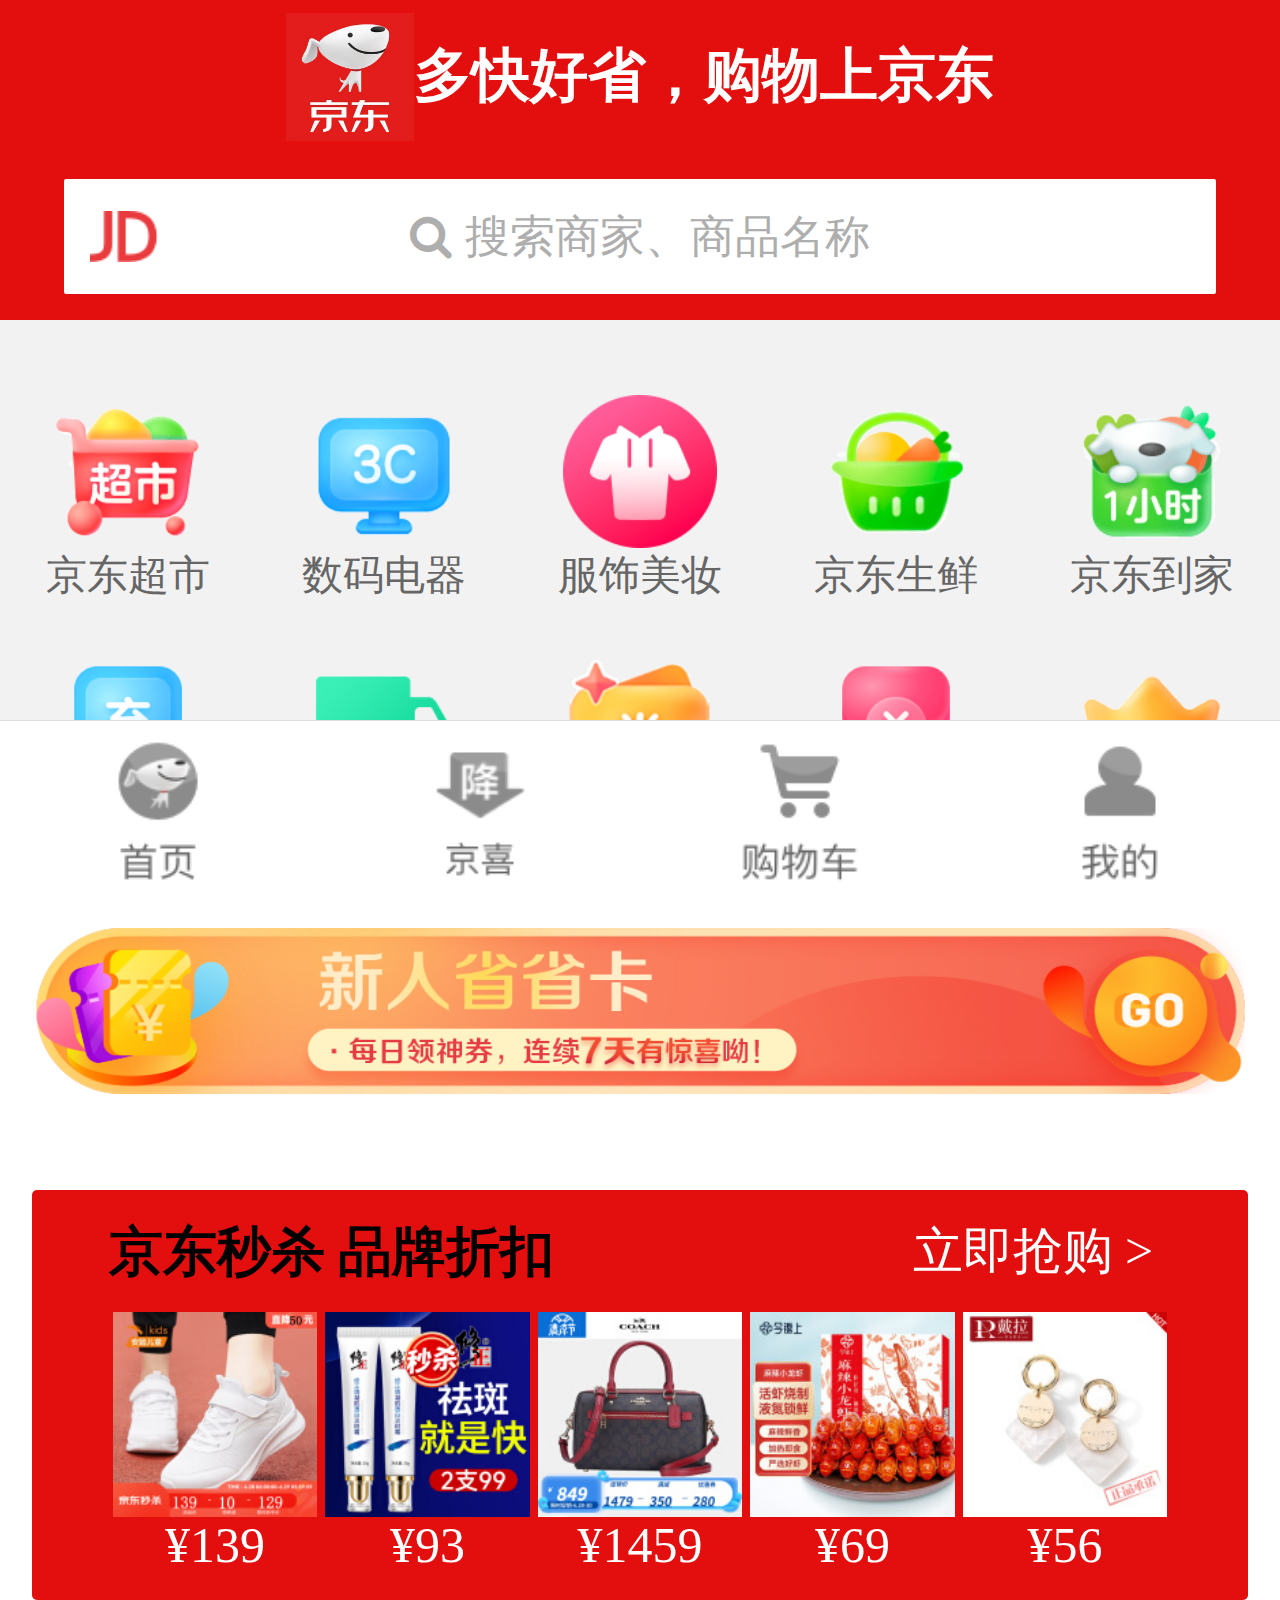
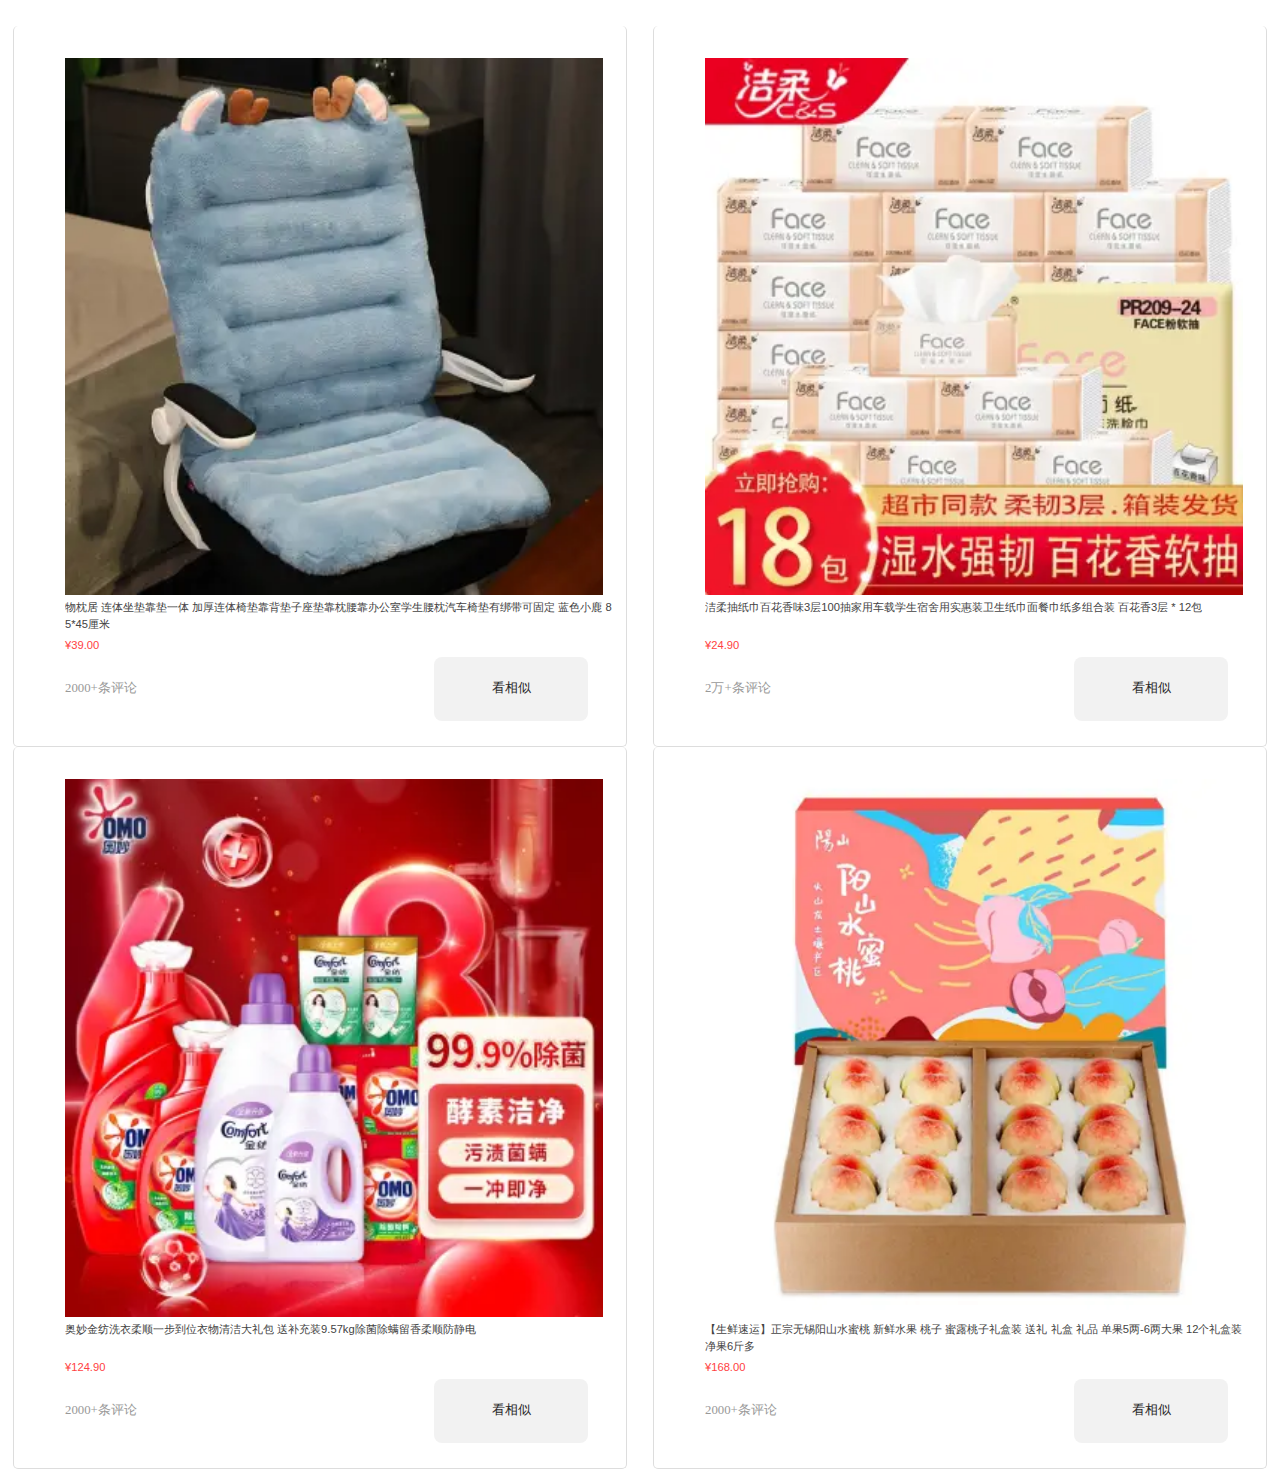
<file: index.html>
<!DOCTYPE html>
<html lang="en">
<head>
    <meta charset="UTF-8">
    <meta name="viewport" content="width=device-width,initial-scale=1">
    <link href="framework/font-awesome/css/font-awesome.min.css" rel="stylesheet">
    <link href="framework/reset.css" rel="stylesheet">
    <link href="framework/icon.css" rel="stylesheet">
    <link rel="stylesheet" href="css/index.css">
    <title>首页</title>
    <script src="js/test.js"></script>
</head>
<body>
    <!--总容器-->
    <div class="wrapper">
        <!--hearder部分-->
        <header>
            <div class="location-text"><img src="img/OIP-C.jpg">多快好省，购物上京东</div>
        </header>

      <!--search部分-->
        <div class="search">
            <div class="search-fixed-top" id="fixedBox">
                <div class="search-box">
                    <img src="img/jd.png">
                    <i class="fa fa-search"></i>搜索商家、商品名称
                </div>
            </div>
        </div>

        <!--分类部分-->
        <ul class="type">
            <li onclick="location.href='products.html'">
                <img src="img/ec560dbf9b82b90b.png!q70.png">
                <p>京东超市</p>
            </li>
            <li onclick="location.href='products.html'">
                <img src="img/shumaq70.png">
                <p>数码电器</p>
            </li>
            <li onclick="location.href='products.html'">
                <img src="img/fuzhuangq70.png">
                <p>服饰美妆</p>
            </li>
            <li onclick="location.href='products.html'">
                <img src="img/shengxianq70.png">
                <p>京东生鲜</p>
            </li>
            <li onclick="location.href='products.html'">
                <img src="img/daojaq70.png">
                <p>京东到家</p>
            </li>
            <li onclick="location.href='products.html'">
                <img src="img/chongzhiq70.png">
                <p>充值缴费</p>
            </li>
            <li onclick="location.href='products.html'">
                <img src="img/wuliuq70.png">
                <p>物流查询</p>
            </li>
            <li onclick="location.href='products.html'">
                <img src="img/quanq70.png">
                <p>领券</p>
            </li>
            <li onclick="location.href='products.html'">
                <img src="img/jintieq70.png">
                <p>领金贴</p>
            </li>
            <li onclick="location.href='products.html'">
                <img src="img/huiyuanq70.png">
                <p>PLUS会员</p>
            </li>
            <li class="imgtype">
                <img src="img/8d6bd3ea90892ccd.png">
            </li>
        </ul>

        <!--横幅广告部分-->
        <div class="banner">
            <h3>京东秒杀 品牌折扣</h3>
            <p style=" margin-left: 28vw">立即抢购 &gt;</p>
            <div class="bantype">
                <li onclick="location.href='products.html'">
                    <img src="img/139f34cd4a235fee82e.jpg.dpg">
                    <p>¥139</p>
                </li>
                <li onclick="location.href='products.html'">
                    <img src="img/93165c8b9e083800d8.jpg.dpg">
                    <p>¥93</p>
                </li>
                <li onclick="location.href='products.html'">
                    <img src="img/1459d3c59a98225ec37a.jpg.dpg">
                    <p>¥1459</p>
                </li>
                <li onclick="location.href='products.html'">
                    <img src="img/69111f8c2b2cb5c8e5.jpg.dpg">
                    <p>¥69</p>
                </li>
                <li onclick="location.href='products.html'">
                    <img src="img/5653b1a917ad528a97.jpg.dpg">
                    <p>¥56</p>
                </li>
                </div>
        </div>


        <!--推荐商家列表部分-->
        <ul class="business">
            <li onclick="location.href='products.html'">
                <div class="business-info">
                    <img src="img/zuodian.jpg!q70.dpg.webp">
                    <div class="goods_name">
                        物枕居 连体坐垫靠垫一体 加厚连体椅垫靠背垫子座垫靠枕腰靠办公室学生腰枕汽车椅垫有绑带可固定 蓝色小鹿 85*45厘米
                    </div>
                    <div class="goods_price">¥39.00</div>
                    <div class="business-info-star">
                        <div class="goods_tags">2000+条评论</div>
                        <div class="feed_back">看相似</div>
                    </div>
                </div>
            </li>
            <li onclick="location.href='products.html'">
                <div class="business-info">
                    <img src="img/roujie.jpg!q70.dpg.webp">
                    <div class="goods_name">
                        洁柔抽纸巾百花香味3层100抽家用车载学生宿舍用实惠装卫生纸巾面餐巾纸多组合装 百花香3层 * 12包
                    </div>
                    <div class="goods_price">¥24.90</div>
                    <div class="business-info-star">
                        <div class="goods_tags">2万+条评论</div>
                        <div class="feed_back">看相似</div>
                    </div>
                </div>
            </li>
            <li onclick="location.href='products.html'">
                <div class="business-info">
                    <img src="img/aomiaoq70.dpg.webp">
                    <div class="goods_name">
                        奥妙金纺洗衣柔顺一步到位衣物清洁大礼包 送补充装9.57kg除菌除螨留香柔顺防静电
                    </div>
                    <div class="goods_price">¥124.90</div>
                    <div class="business-info-star">
                        <div class="goods_tags">2000+条评论</div>
                        <div class="feed_back">看相似</div>
                    </div>
                </div>
            </li>
            <li onclick="location.href='products.html'">
                <div class="business-info">
                    <img src="img/shuiguoq70.dpg.webp">
                    <div class="goods_name">
                        【生鲜速运】正宗无锡阳山水蜜桃 新鲜水果 桃子 蜜露桃子礼盒装 送礼 礼盒 礼品 单果5两-6两大果 12个礼盒装 净果6斤多
                    </div>
                    <div class="goods_price">¥168.00</div>
                    <div class="business-info-star">
                        <div class="goods_tags">2000+条评论</div>
                        <div class="feed_back">看相似</div>
                    </div>
                </div>
            </li>

        </ul>

        <!--底部菜单部分-->
        <ul class="footer">
            <li onclick="location.href='index.html'">
                <img src="img/shouye.png">
            </li>
            <li>
                <img src="img/jingxi.png">
            </li>
            <li onclick="location.href='shoppingCart.html'">
                <img src="img/gouwuche.png">
            </li>
            <li>
                <img src="img/wode.png">
            </li>
        </ul>

    </div>



</body>
</html>
</file>
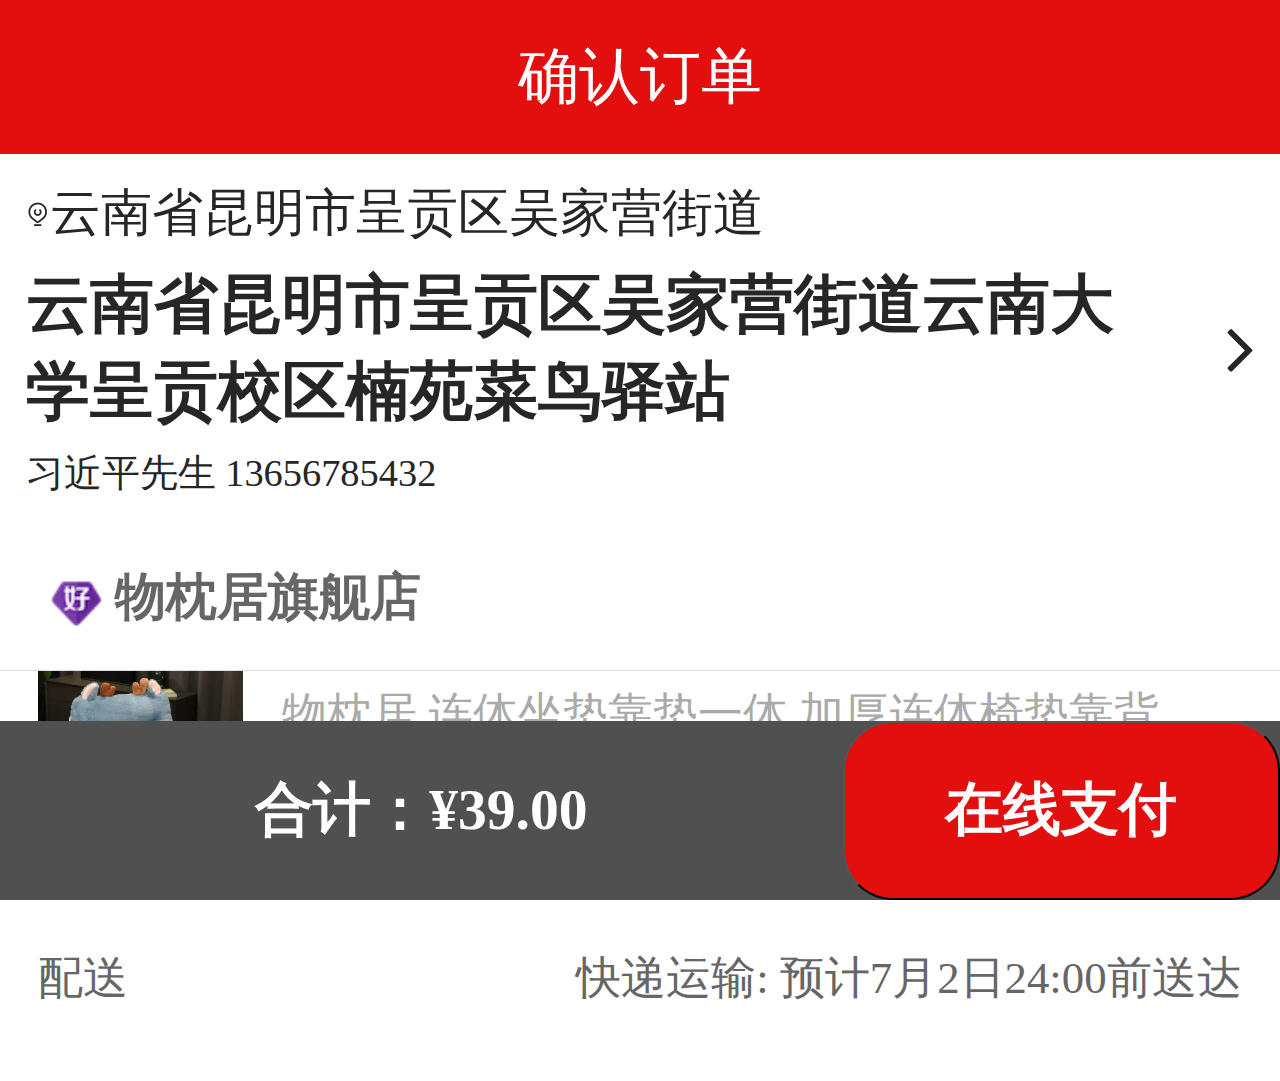
<file: order2.html>
<!DOCTYPE html>
<html lang="en">
<head>
    <meta charset="UTF-8">
    <meta name="viewport" content="width=device-width,initial-scale=1">
    <link href="framework/font-awesome/css/font-awesome.min.css" rel="stylesheet">
    <link href="framework/reset.css" rel="stylesheet">
    <title>确认订单</title>
    <link rel="stylesheet" href="css/order2.css">
</head>
<body>
<div class="wrapper">

    <!--header部分-->
    <header><p>确认订单</p></header>

    <!--订单信息部分-->
    <div class="order-info">
        <h5><img src="img/icon_location_jd@2x.9ca2376c.png">云南省昆明市呈贡区吴家营街道</h5>
        <div class="order-info-address">
            <p>云南省昆明市呈贡区吴家营街道云南大学呈贡校区楠苑菜鸟驿站</p>
            <i class="fa fa-angle-right"></i>
        </div>
        <p>习近平先生 13656785432</p>
    </div>


    <!--订单明细部分-->
    <h3><img src="img/icon_common_good_jd@2x.d0de9505.png" style="height: 100%; width: 4vw; padding: 1vw 1vw 0 1vw">
        物枕居旗舰店</h3>
    <ul class="order-detailed">
        <li>
            <div class="order-detailed-left">
                <img src="img/zuodian.jpg!q70.dpg.webp">
                <p>物枕居 连体坐垫靠垫一体 加厚连体椅垫靠背垫子座垫靠枕腰靠办公室学生腰枕汽车椅垫有绑带可固定 蓝色小鹿 85*45厘米</p>
            </div>
            <p>&#165;39</p>
        </li>
    </ul>
    <div class="order-deliveryfee">
        <p>配送</p>
        <p>快递运输: 预计7月2日24:00前送达</p>
    </div>


    <!--合计部分-->
    <div class="total">
        <div class="total-left">
            合计：&#165;39.00
        </div>
        <button class="total-right" onclick="location.href='pay.html'">
            在线支付
        </button>
    </div>

</div>
</body>
</html>
</file>
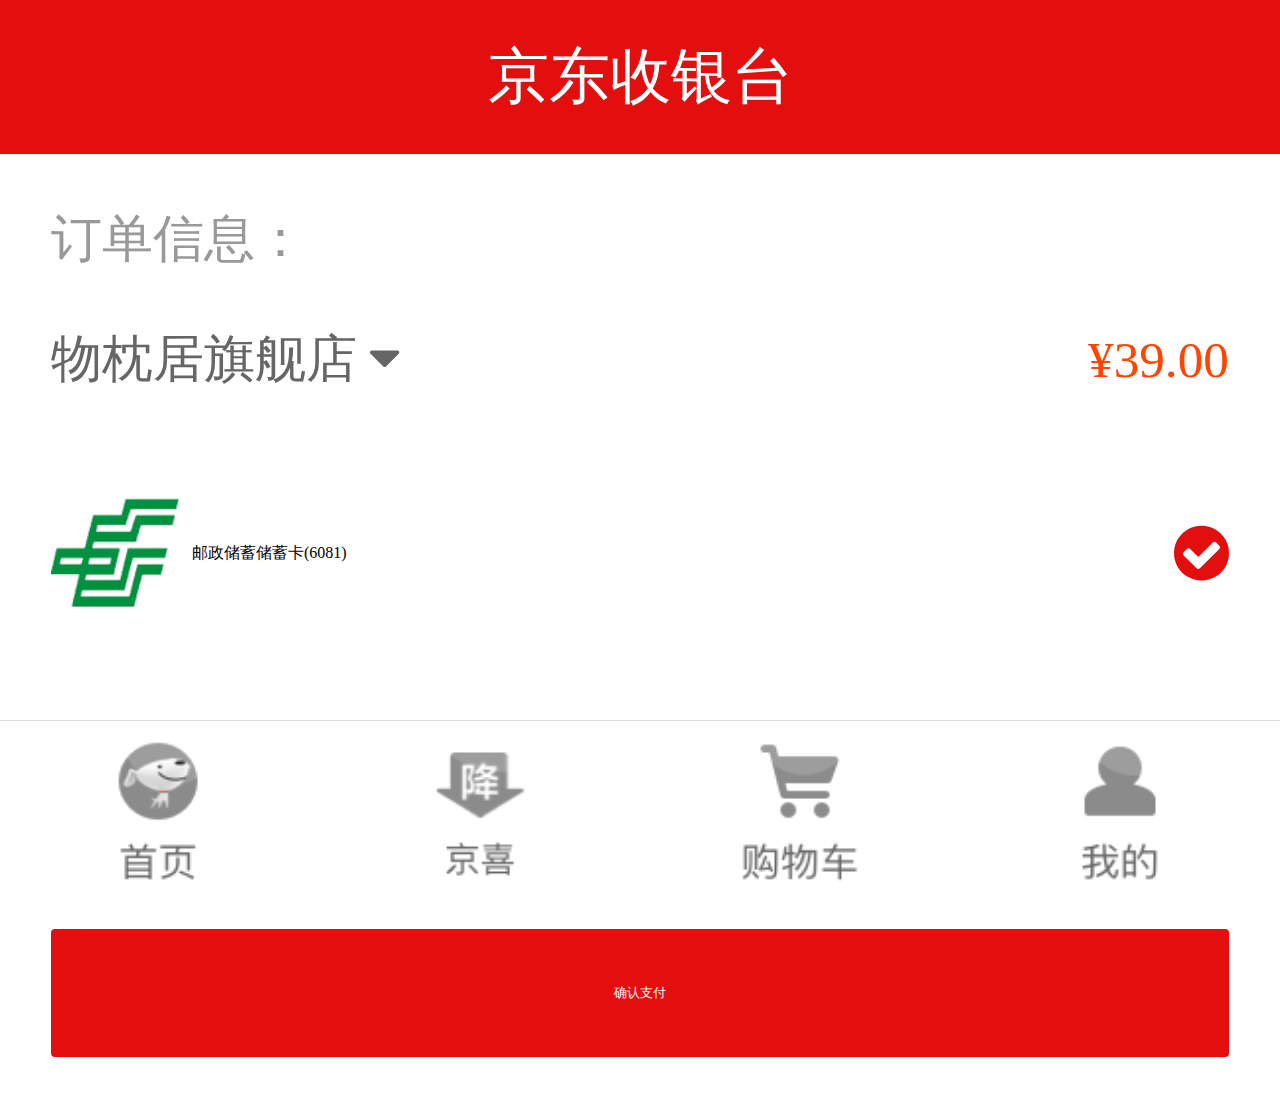
<file: pay.html>
<!DOCTYPE html>
<html>
<head>
    <meta charset="utf-8">
    <meta name="viewport" content="width=device-width,initial-scale=1">
    <link href="framework/font-awesome/css/font-awesome.min.css" rel="stylesheet">
    <link href="framework/reset.css" rel="stylesheet">
    <link href="css/pay.css" rel="stylesheet">
    <script src="js/pay.js"></script>
    <title>在线支付</title>
</head>
<body>
<div class="wrapper">

    <!--header部分-->
    <header><p>京东收银台</p></header>

    <!--订单信息部分-->
    <h3>订单信息：</h3>
    <div class="order-info">
        <p>
            物枕居旗舰店
            <i class="fa fa-caret-down" id="showBtn"></i>
        </p>
        <p>&#165;39.00</p>
    </div>

    <!--订单明细部分-->
    <ul class="order-detailet" id="detailetBox">
        <li>
            <p>物枕居 连体坐垫靠垫一体 加厚连体椅垫靠背垫子座垫靠枕腰靠办公室学生腰枕汽车椅垫有绑带可固定 蓝色小鹿 85*45厘米 x 1</p>
            <p>&#165;39</p>
        </li>
        <li>
            <p>运费</p>
            <p>&#165;0</p>
        </li>
    </ul>

    <!--支付方式部分-->
    <ul class="payment-type">
        <li>
            <div>
                <img src="./img/sdk_bank_POST.png">
                <p>邮政储蓄储蓄卡(6081)</p>
            </div>
            <i class="fa fa-check-circle"></i>
        </li>
        <li>
            <div>
                <img src="./img/WeChat___.png">
                <p>微信支付</p>
            </div>
        </li>
    </ul>
    <div class="payment-button">
        <button>确认支付</button>
    </div>

    <!--底部菜单部分-->
    <ul class="footer">
        <li onclick="location.href='index.html'">
            <img src="img/shouye.png">
        </li>
        <li>
            <img src="img/jingxi.png">
        </li>
        <li onclick="location.href='shoppingCart.html'">
            <img src="img/gouwuche.png">
        </li>
        <li>
            <img src="img/wode.png">
        </li>
    </ul>
</div>
</body>
</html>
</file>
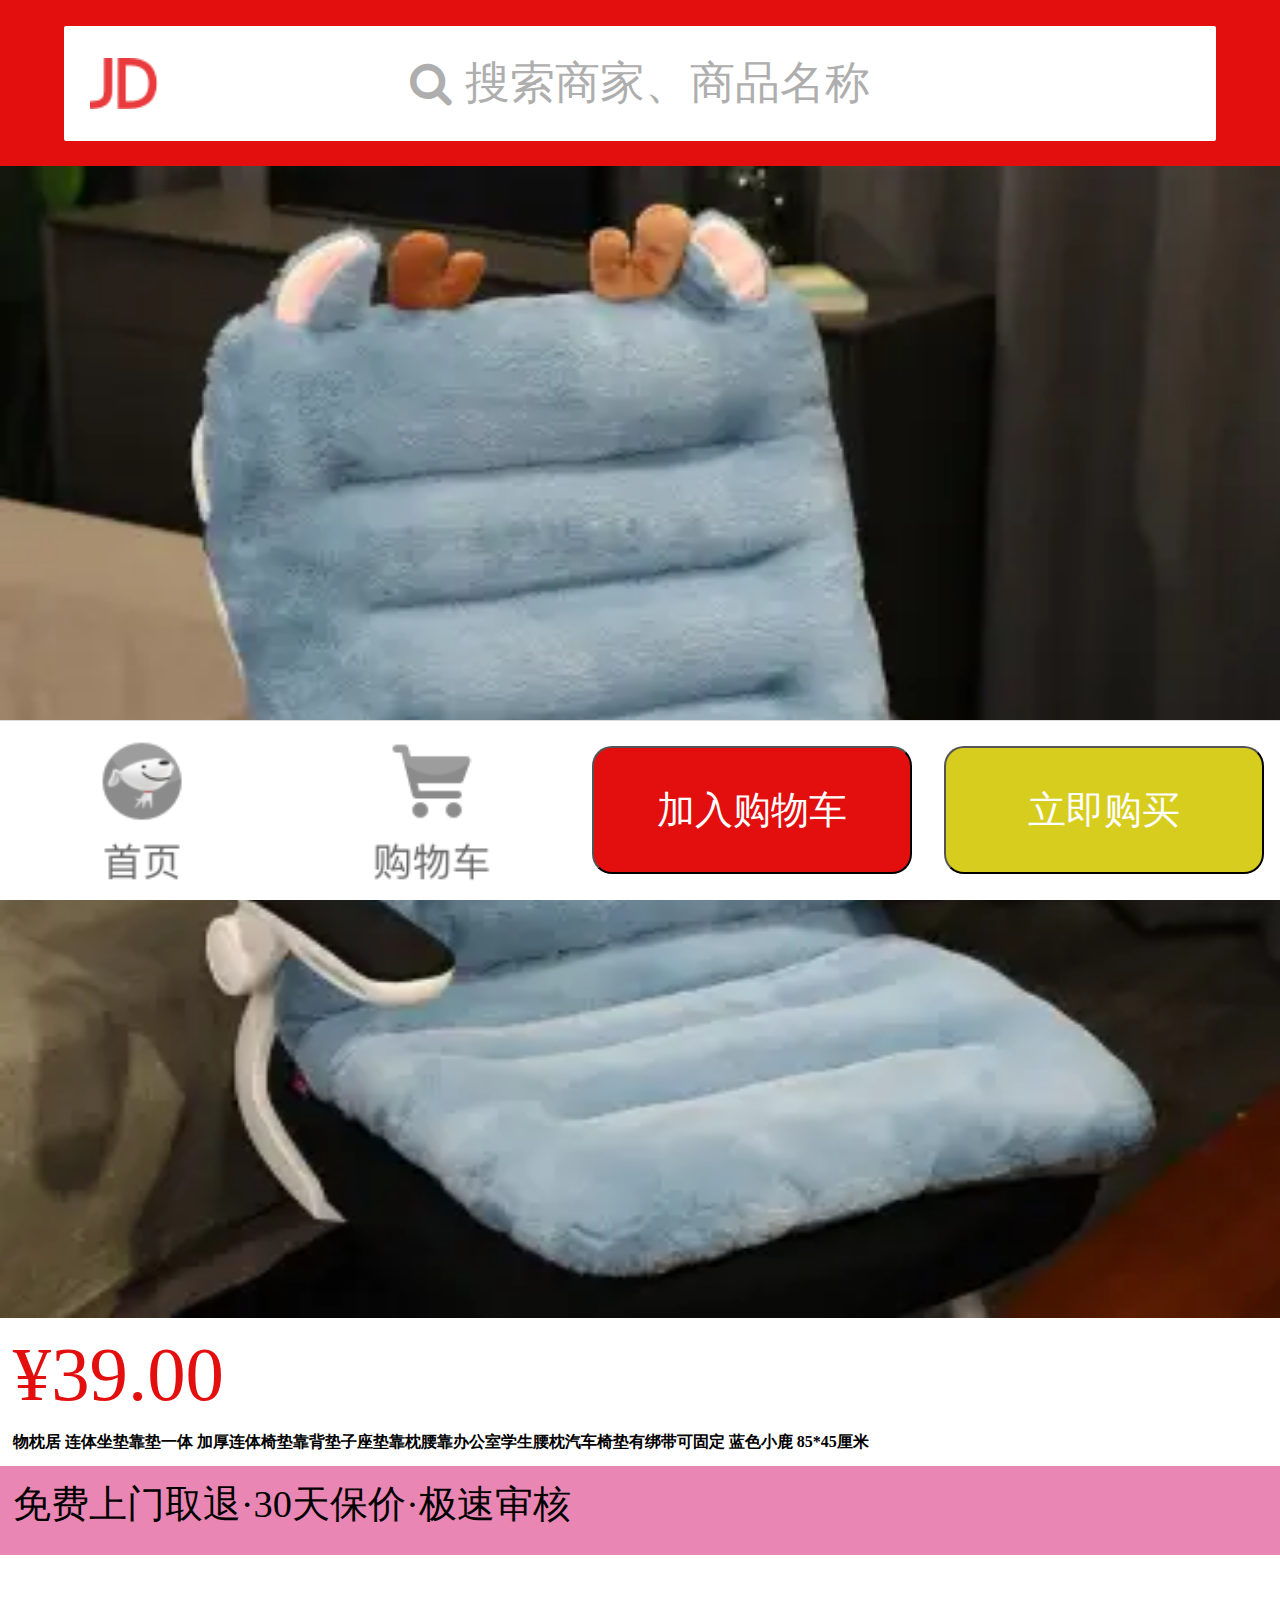
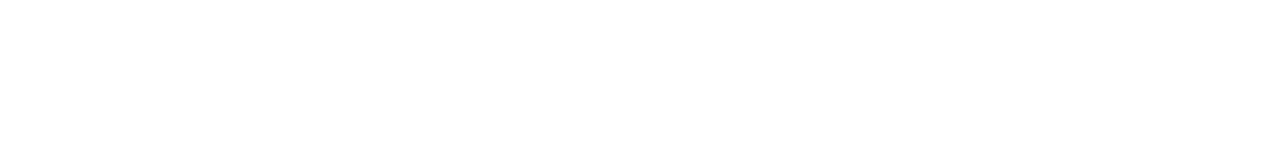
<file: products.html>
<!DOCTYPE html>
<html lang="en">
<head>
    <meta charset="UTF-8">
    <meta name="viewport" content="width=device-width,initial-scale=1">
    <link href="framework/font-awesome/css/font-awesome.min.css" rel="stylesheet">
    <link href="framework/reset.css" rel="stylesheet">
    <link href="framework/icon.css" rel="stylesheet">
    <link rel="stylesheet" href="css/products.css">
    <title>产品页面</title>
</head>
<body>
<!--总容器-->
<div class="wrapper">
    <!--hearder部分-->
    <header>
        <!--search部分-->
        <div class="search">
            <div class="search-fixed-top" id="fixedBox">
                <div class="search-box">
                    <img src="img/jd.png">
                    <i class="fa fa-search"></i>搜索商家、商品名称
                </div>
            </div>
        </div>
    </header>


    <!--产品介绍部分-->
    <div class="photo">
        <img src="img/zuodian.jpg!q70.dpg.webp">
    </div>
    <div class="product">
        <div class="goods_price">¥39.00</div>
        <div class="goods_name">
            物枕居 连体坐垫靠垫一体 加厚连体椅垫靠背垫子座垫靠枕腰靠办公室学生腰枕汽车椅垫有绑带可固定 蓝色小鹿 85*45厘米
        </div>
        <div class="ad">免费上门取退·30天保价·极速审核</div>
    </div>

    <!--底部菜单部分-->
    <ul class="footer">
        <li onclick="location.href='index.html'">
            <img src="img/shouye.png">
        </li>
        <li onclick="location.href='shoppingCart.html'">
            <img src="img/gouwuche.png">
        </li>
        <li>
            <button style="background-color: #e30e0e" onclick="location.href='shoppingCart.html'">加入购物车</button>
        </li>
        <li>
            <button style="background-color: #d7cd1e" onclick="location.href='order2.html'">立即购买</button>
        </li>
    </ul>

</div>

</body>
</html>
</file>
<file: framework/icon.css>
/**
 * location 定位小图标 
 * 说明：使用div标签，加上icon-location类样式即可。
 *       但需要放置在一个容器中，调整容器大小，图标能自适应容器大小。
 * 示例：
 * <div class="icon-location-box">
 *     <div class="icon-location"></div>
 * </div>
 */
.icon-location {
	position: relative;
	width: 100%;
	height: 100%;
	border-radius: 50% 50% 50% 0;
	background: #fff;
	transform: rotate(-45deg);
}
.icon-location:after {
	content: '';
	width: 40%;
	height: 40%;
	margin: 30% 0 0 29%;
	background-color: #0097FF;
	position: absolute;
	border-radius: 50%;
}
</file>
<file: css/index.css>
/*总容器*/
.wrapper{
    width: 100%;
    height: 100%;
    background: #f2f2f2;
}
/*header部分*/
.wrapper header{
    width: 100%;
    height: 12vw;
    background-color: #e30e0e;

    display: flex;
    align-items: center;
}
.wrapper header img{
    width: 10vw;
    height: 10vw;
}
.wrapper header .location-text{
    font-size: 4.5vw;
    font-weight: 700;
    color: #ffffff;

    display: flex;
    margin-left:auto;
    margin-right:auto;
    align-items: center;
}

/*search部分*/
.wrapper .search{
    width: 100%;
    height: 13vw;
}
.wrapper .search .search-fixed-top{
    width: 100%;
    height: 13vw;
    background-color: #e30e0e;
    display: flex;
    justify-content: center;
    align-items: center;
}
.wrapper .search .search-fixed-top .search-box{
    width: 90%;
    height: 9vw;
    background-color: #ffffff;
    border-radius: 2px;

    display: flex;
    justify-content: center;
    align-items: center;

    font-size: 3.5vw;
    color: #AEAEAE;
    font-family: "宋体";

    user-select: none;/*此样式是让文本选中状态无效*/
}
.wrapper .search .search-fixed-top .search-box .fa-search{
    margin-right: 1vw;
}
.wrapper .search .search-fixed-top .search-box img{
    height: 4vw;
    position: absolute;
    left: 7vw;
}

/*分类部分*/
.wrapper .type{
    width: 100%;
    height: 68vw;

    display: flex;
    flex-wrap: wrap;
    justify-content: space-around;
    align-content: center;
}
.wrapper .type li{
    width: 18vw;
    height: 20vw;

    display: flex;
    flex-direction: column;
    justify-content: center;
    align-items: center;

    user-select: none;
    cursor: pointer;
}
.wrapper .type li img{
    width: 12vw;
    height: 12vw;
}
.wrapper .type .imgtype img{
    width: 100vw;
    height: 13vw;
}
.wrapper .type li p{
    font-size: 3.2vw;
    color: #666666;
}

/*横幅广告部分*/
.wrapper .banner{
    width: 95%;
    margin: 0 auto;
    height: 32vw;
    border-radius: 5px;
    background-color: #e30e0e;

    display: flex;
    flex-wrap: wrap;

    box-sizing: border-box;
    padding: 2vw 6vw;
}
.wrapper .banner h3{
    font-size: 4.2vw;
    margin-bottom: 2.2vw;
}
.wrapper .banner p{
    font-size: 3.9vw;
    color: #ffffff;
    margin-bottom: 2.4vw;

    display: flex;
    flex-direction: column;
    justify-content: center;
    align-items: center;
}
.wrapper .banner .bantype{
    width: 100%;
    height: 20vw;

    display: flex;
    flex-wrap: wrap;
    justify-content: space-around;
    align-content: center;
}
.wrapper .banner li{
    margin-top: 2vw;
    display: flex;
    flex-direction: column;
    justify-content: center;
    align-items: center;
}
.wrapper .banner li img{
    width: 16vw;
    height: 16vw;
}


/*推荐商家列表部分*/
.wrapper .business{
    width: 100%;
    margin-top: 2vw;
    margin-bottom: 14vw;

    display: flex;
    flex-wrap: wrap;
    justify-content: space-around;
    align-content: center;
}
.wrapper .business li{
    width: 48%;
    box-sizing: border-box;
    padding: 2.5vw 1vw 0 1vw;
    user-select: none;
    border-bottom: solid 1px #DDD;
    border-left: solid 1px #DDD;
    border-right: solid 1px #DDD;
    border-radius: 5px;

    display: flex;
}
.wrapper .business li img{
    width: 42vw;
    height: 42vw;
}
.wrapper .business li .business-info{
    width: 100%;
    box-sizing: border-box;
    padding-left: 3vw;
}
.wrapper .business li .business-info .business-info-star{
    display: flex;
    justify-content: space-between;
    align-items: center;
    margin-bottom: 2vw;
    font-size: 3.1vw;
}
.wrapper .goods_name {
    text-align: left;
    line-height: 1.05rem;
    height: 2.1rem;
    font-size: 0.7rem;
    font-family: -apple-system, Helvetica, sans-serif;
    overflow: hidden;
    color: #434343;
    display: -webkit-box;
    -webkit-line-clamp: 2;
    word-break: break-all;
    -webkit-box-orient: vertical;
}
.wrapper .goods_price{
    font-style: normal;
    font-family: JDZH-Regular, sans-serif;
    display: inline-block;
    font-size: 0.7rem;
    line-height: 1.5rem;
    color: #ff4142;
}
.wrapper .goods_tags{
    max-width: 100%;
    color: #999;
    overflow: hidden;
    white-space: nowrap;
    font-size: 1vw;
}
.wrapper .feed_back{
    margin-right: 2vw;
    background: #f2f2f2;
    color: #262626;
    font-size: 1vw;
    width: 12vw;
    height: 5vw;
    border-radius: 0.5rem;

    display: flex;
    justify-content: center;
    align-items: center;
}

/*底部菜单部分*/
.wrapper .footer{
    width: 100%;
    height: 14vw;
    border-top: solid 1px #DDD;
    background-color: #fff;

    position: fixed;
    left: 0;
    bottom: 0;

    display: flex;
    justify-content: space-around;
    align-items: center;
}
.wrapper .footer li img{
    vertical-align: bottom;
    width: 20vw;
    height: 15vw;
}
</file>
<file: css/order2.css>
/*总容器*/
.wrapper{
    width: 100%;
    height: 100%;
}

/*header部分*/
.wrapper header{
    width: 100%;
    height: 12vw;
    background-color: #e30e0e;
    color: #fff;
    font-size: 4.8vw;

    position: fixed;
    left: 0;
    top: 0;
    z-index: 1000;

    display: flex;
    justify-content: center;
    align-items: center;
}

/*订单信息部分*/
.wrapper .order-info{
    width: 100%;
    margin-top: 12vw;
    background-color: #ffffff;
    box-sizing: border-box;
    padding: 2vw;
    color: #262626;
}
.wrapper .order-info h5{
    font-size: 4vw;
    font-weight: 300;
    display: flex;
    align-items: center;
}
.wrapper .order-info .order-info-address{
    width: 100%;
    display: flex;
    justify-content: space-between;
    align-items: center;

    font-weight: 700;
    user-select: none;
    cursor: pointer;
    margin: 1vw 0;
}
.wrapper .order-info .order-info-address p{
    width: 90%;
    font-size: 5vw;
}
.wrapper .order-info .order-info-address i{
    font-size: 6vw;
}
.wrapper .order-info p{
    font-size: 3vw;
}


/*订单明细部分*/
.wrapper h3{
    box-sizing: border-box;
    padding: 3vw;
    font-size: 4vw;
    color: #666;
    border-bottom: solid 1px #DDD;

    display: flex;
    align-items: center;
}
.wrapper .order-detailed{
    width: 100%;
}
.wrapper .order-detailed li{
    width: 100%;
    height: 16vw;
    box-sizing: border-box;
    padding: 3vw;
    color: #666;

    display: flex;
    justify-content: space-between;
    align-items: center;
}
.wrapper .order-detailed li .order-detailed-left{
    display: flex;
    align-items: center;
}
.wrapper .order-detailed li .order-detailed-left img{
    width: 20vw;
    height: 16vw;
}
.wrapper .order-detailed li p{
    color: #e30e0e;
    font-size: 3.5vw;
}
.wrapper .order-detailed li .order-detailed-left p{
    color: #AAAAAA;
    font-size: 3.5vw;
    margin-left: 3vw;
}
.wrapper .order-deliveryfee{
    width: 100%;
    height: 16vw;
    box-sizing: border-box;
    padding: 3vw;
    color: #666;
    display: flex;
    justify-content: space-between;
    align-items: center;
    font-size: 3.5vw;
}

/*合计部分*/
.wrapper .total{
    width: 100%;
    height: 14vw;
    background-color: #505051;

    position: fixed;
    left: 0;
    bottom: 0;

    display: flex;
}
.wrapper .total .total-left{
    flex: 2;
    background-color: #505051;
    color: #fff;
    font-size: 4.5vw;
    font-weight: 700;
    user-select: none;

    display: flex;
    justify-content: center;
    align-items: center;
}
.wrapper .total .total-right{
    flex: 1;
    background-color: #e30e0e;
    border-radius: 50px;
    color: #fff;
    font-size: 4.5vw;
    font-weight: 700;
    user-select: none;
    cursor: pointer;

    display: flex;
    justify-content: center;
    align-items: center;
}
</file>
<file: css/pay.css>
/*总容器*/
.wrapper{
    width: 100%;
    height: 100%;
}

/*header部分*/
.wrapper header{
    width: 100%;
    height: 12vw;
    background-color: #e30e0e;
    color: #fff;
    font-size: 4.8vw;

    position: fixed;
    left: 0;
    top: 0;
    z-index: 1000;

    display: flex;
    justify-content: center;
    align-items: center;
}

/*订单信息部分*/
.wrapper h3{
    margin-top: 12vw;
    box-sizing: border-box;
    padding: 4vw 4vw 0;

    font-size: 4vw;
    font-weight: 300;
    color: #999;
}
.wrapper .order-info{
    box-sizing: border-box;
    padding: 4vw;
    font-size: 4vw;
    color: #666;

    display: flex;
    justify-content: space-between;
    align-items: center;
}
.wrapper .order-info p:last-child{
    color: orangered;
}

/*订单明细部分*/
.wrapper .order-detailet{
    width: 100%;
}
.wrapper .order-detailet li{
    width: 100%;
    box-sizing: border-box;
    padding: 1vw 4vw;

    display: flex;
    justify-content: space-between;
    align-items: center;
}
.wrapper .order-detailet li p{
    font-size: 3vw;
    color: #666;
}

/*支付方式部分*/
.wrapper .payment-type{
    width: 100%;
}
.wrapper .payment-type li{
    width: 100%;
    box-sizing: border-box;
    padding: 4vw;

    display: flex;
    justify-content: space-between;
    align-items: center;
}
.wrapper .payment-type li div{
    display: flex;
    align-items: center;
}
.wrapper .payment-type li p{
    margin-left: 1vw;
}
.wrapper .payment-type li img{
    width: 10vw;
    height: 8.9vw;
}
.wrapper .payment-type li .fa-check-circle{
    font-size: 5vw;
    color: #e30e0e;
}
.wrapper .payment-button{
    width: 100%;
    box-sizing: border-box;
    padding: 4vw;
}
.wrapper .payment-button button{
    width: 100%;
    height: 10vw;
    border: none;
    /*去掉外轮廓线*/
    outline: none;
    border-radius: 4px;
    background-color: #e30e0e;
    color: #fff;
}

/*底部菜单部分*/
.wrapper .footer{
    width: 100%;
    height: 14vw;
    border-top: solid 1px #DDD;
    background-color: #fff;

    position: fixed;
    left: 0;
    bottom: 0;

    display: flex;
    justify-content: space-around;
    align-items: center;
}
.wrapper .footer li{
    /*li本身的尺寸完全由内容撑起*/
    display: flex;
    flex-direction: column;
    justify-content: center;
    align-items: center;

    color: #999;
    user-select: none;
    cursor: pointer;
}
.wrapper .footer li img{
    vertical-align: bottom;
    width: 20vw;
    height: 15vw;
}
</file>
<file: css/products.css>
/*总容器*/
.wrapper{
    width: 100%;
    height: 100%;
    background: #f2f2f2;
}

/*search部分*/
.wrapper .search{
    width: 100%;
    height: 13vw;
}
.wrapper .search .search-fixed-top{
    width: 100%;
    height: 13vw;
    background-color: #e30e0e;
    display: flex;
    justify-content: center;
    align-items: center;
}
.wrapper .search .search-fixed-top .search-box{
    width: 90%;
    height: 9vw;
    background-color: #ffffff;
    border-radius: 2px;

    display: flex;
    justify-content: center;
    align-items: center;

    font-size: 3.5vw;
    color: #AEAEAE;
    font-family: "宋体";

    user-select: none;/*此样式是让文本选中状态无效*/
}
.wrapper .search .search-fixed-top .search-box .fa-search{
    margin-right: 1vw;
}
.wrapper .search .search-fixed-top .search-box img{
    height: 4vw;
    position: absolute;
    left: 7vw;
}


/*产品介绍部分*/
.wrapper .photo{
    width: 100%;
    height: 90vw;
}
.wrapper .photo img{
    width: 100%;
    height: 100%;
}
.wrapper .product{
    background-color: #ffffff;
    height: 35vw;
}
.wrapper .product .goods_price{
    color: #e30e0e;
    font-size: 6vw;
    padding: 1vw 0 0 1vw;
}
.wrapper .product .goods_name{
    font-weight: bold;
    padding: 1vw 1vw 1vw 1vw;
}
.wrapper .product .ad{
    font-size: 3vw;
    height: 5vw;
    background-color: #ea86b3;
    padding: 1vw 1vw 1vw 1vw;
}

/*底部菜单部分*/
.wrapper .footer{
    width: 100%;
    height: 14vw;
    border-top: solid 1px #DDD;
    background-color: #fff;

    position: fixed;
    left: 0;
    bottom: 0;

    display: flex;
    justify-content: space-around;
    align-items: center;
}
.wrapper .footer li{
    /*li本身的尺寸完全由内容撑起*/
    display: flex;
    flex-direction: column;
    justify-content: center;
    align-items: center;

    color: #999;
    user-select: none;
    cursor: pointer;
}
.wrapper .footer li img{
    vertical-align: bottom;
    width: 20vw;
    height: 15vw;
}
.wrapper .footer li button{
    /*vertical-align: bottom;*/
    padding: 2vw;
    font-size: 3vw;
    color: #ffffff;
    text-align:center;
    width: 25vw;
    height: 10vw;
    border-radius: 20px;
}
</file>
